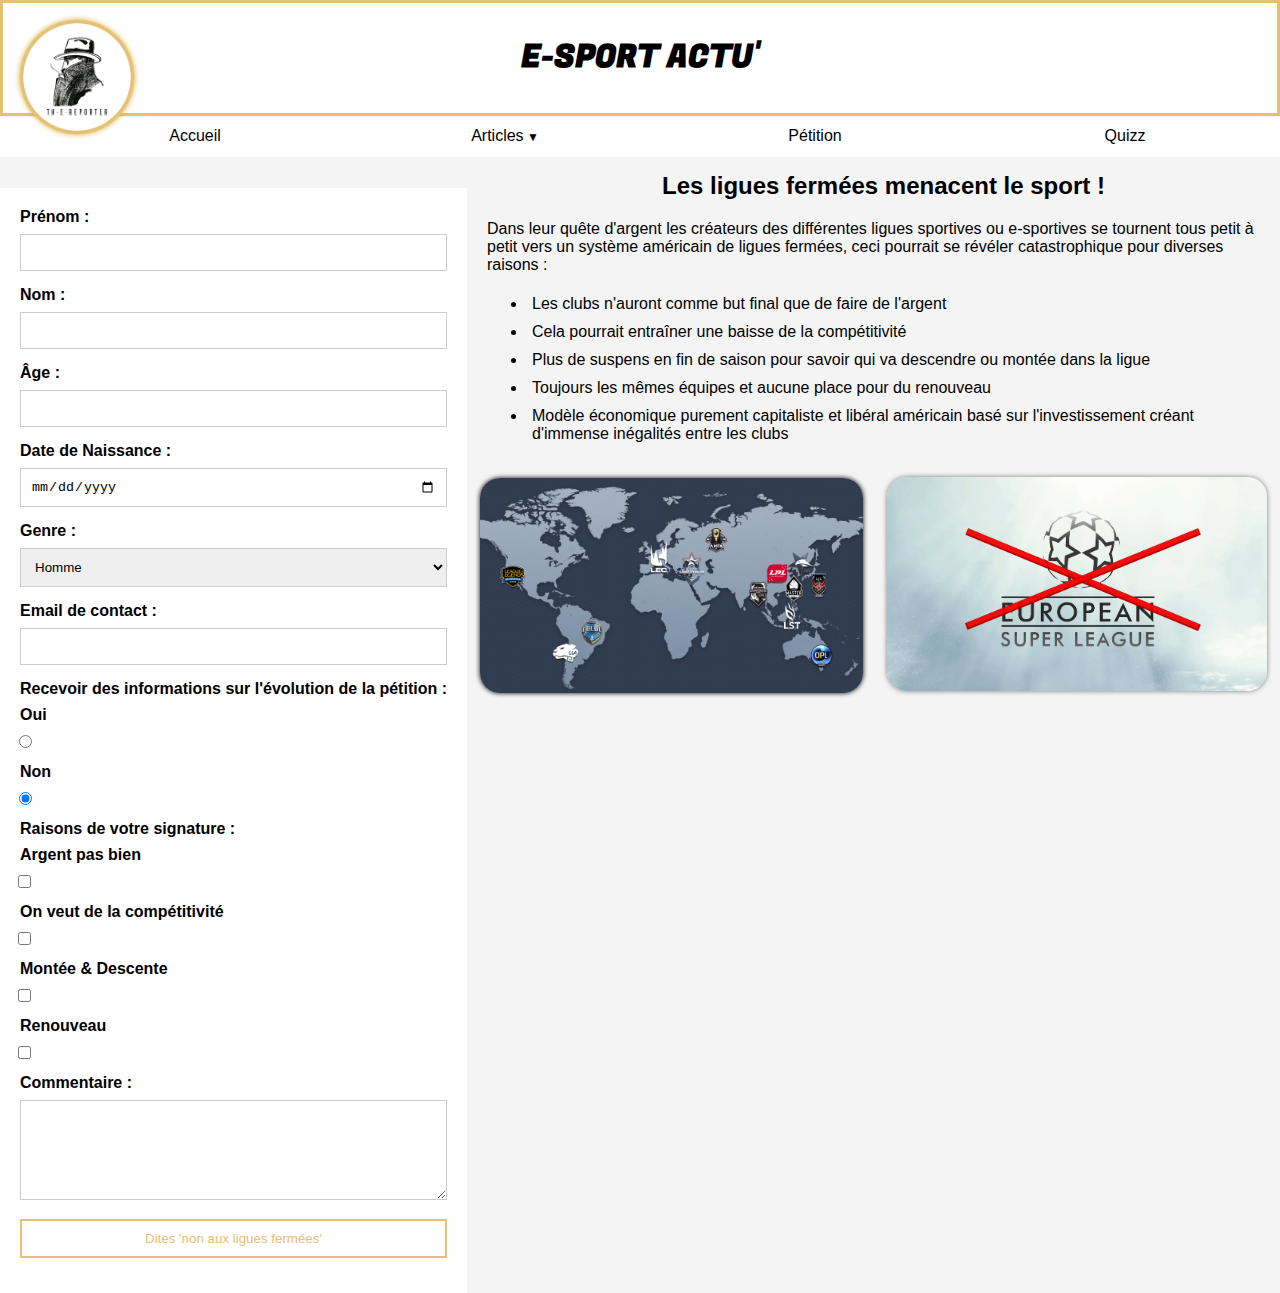
<file: petition.html>
<!DOCTYPE html>
<html lang="fr">
    <head>
        <title>Pétition</title>
		
        <meta charset="utf-8">
        <link rel="stylesheet" type="text/css" href="style/stylepetition.css">
		<link rel="preconnect" href="https://fonts.googleapis.com">
		<link rel="preconnect" href="https://fonts.gstatic.com" crossorigin>
		<link rel="icon" href="images/Logo_The_Reporter.png">
		<link href="https://fonts.googleapis.com/css2?family=Fugaz+One&family=Roboto:ital,wght@0,100;0,300;0,400;1,100;1,700&display=swap" rel="stylesheet">
    </head>
<body>

	<header>
		<div>
			<img src="images/Logo_The_Reporter.png" alt="Logo The Reporter" width="10%" class="logo" title="Crédit : Ronaldo > Messi">
		</div>
		<div>
			<h1>E-SPORT ACTU'</h1>
	   </div>
	</header>
	<nav>
	  <ul>
		<li><a href="index.html">Accueil</a></li>
		<li class="deroulant"><a href="#">Articles</a>
		  <ul class="sous">
			<li><a href="article1.html">KC League of Legends LEC 2024</a></li>
			<li><a href="article2.html">KC Rocket League RLCS 2024</a></li>
			<li><a href="#">KC Valorant VCT 2024</a></li>
		  </ul>
		</li>
		<li><a href="petition.html">Pétition</a></li>
		<li><a href="quiz.html">Quizz</a></li>
	  </ul>
	</nav>
	<form>
    	<label for="prenom">Prénom :</label>
    	<input type="text" id="prenom" name="prenom" required>

    	<label for="nom">Nom :</label>
    	<input type="text" id="nom" name="nom" required>

    	<label for="age">Âge :</label>
   	 <input type="number" id="age" name="age" required>

    	<label for="dateNaissance">Date de Naissance :</label>
   	<input type="date" id="dateNaissance" name="dateNaissance" required>

   	<label for="genre">Genre :</label>
    	<select id="genre" name="genre" required>
		<option value="" disabled >Veuillez choisir votre genre </option> 
        <option value="homme">Homme</option>
        <option value="femme">Femme</option>
        <option value="autre">Autre</option>
    	</select>

    	<label for="email">Email de contact :</label>
    	<input type="email" id="email" name="email" required>

	<label>Recevoir des informations sur l'évolution de la pétition :</label>
    <label for="oui">Oui</label>
    <input type="radio" id="oui" name="information" value="oui">
    <label for="non">Non</label>
    <input type="radio" id="non" name="information" value="non" checked>
	
	<label>Raisons de votre signature : </label>
	<label for="riche">Argent pas bien</label>
	<input type="checkbox" name="raisonSignature" value="riche" id="riche">
	<label for="competitivite">On veut de la compétitivité</label>
	<input type="checkbox" name="raisonSignature" value="competitivite" id="competitivite">
	<label for="montee&descente">Montée & Descente</label>
	<input type="checkbox" name="raisonSignature" value="monte&descente" id="montee&descente">
	<label for="renouveau">Renouveau</label>
	<input type="checkbox" name="raisonSignature" value="renouveau" id="renouveau">
	
    	<label for="commentaire">Commentaire :</label>
    	<textarea id="commentaire" name="commentaire"></textarea>

    	<input type="submit" value="Dites 'non aux ligues fermées'">
	</form>
	<section>
	<h2>Les ligues fermées menacent le sport !</h2>
		<p>Dans leur quête d'argent les créateurs des différentes ligues sportives ou e-sportives se tournent tous petit à petit vers un système américain de ligues fermées, ceci pourrait se révéler catastrophique pour diverses raisons :</p>
	<ul class="petition">
		<li class="petition">Les clubs n'auront comme but final que de faire de l'argent</li>
		<li class="petition">Cela pourrait entraîner une baisse de la compétitivité</li>
		<li class="petition">Plus de suspens en fin de saison pour savoir qui va descendre ou montée dans la ligue</li>
		<li class="petition">Toujours les mêmes équipes et aucune place pour du renouveau</li>
		<li class="petition">Modèle économique purement capitaliste et libéral américain basé sur l'investissement créant d'immense inégalités entre les clubs</li>
	</ul>
	</section>
<table>
	<tr>
		<td><img src="images/cartelol.png" alt="carte du monde avec les différentes ligues de League of Legends" width="100%" class="img1"></td>
		<td><img src="images/superleague.png" alt="projet de superleague de football barré en rouge" width="95%" class="img2"></td>
	</tr>
</table>
</body>
</html>
</file>
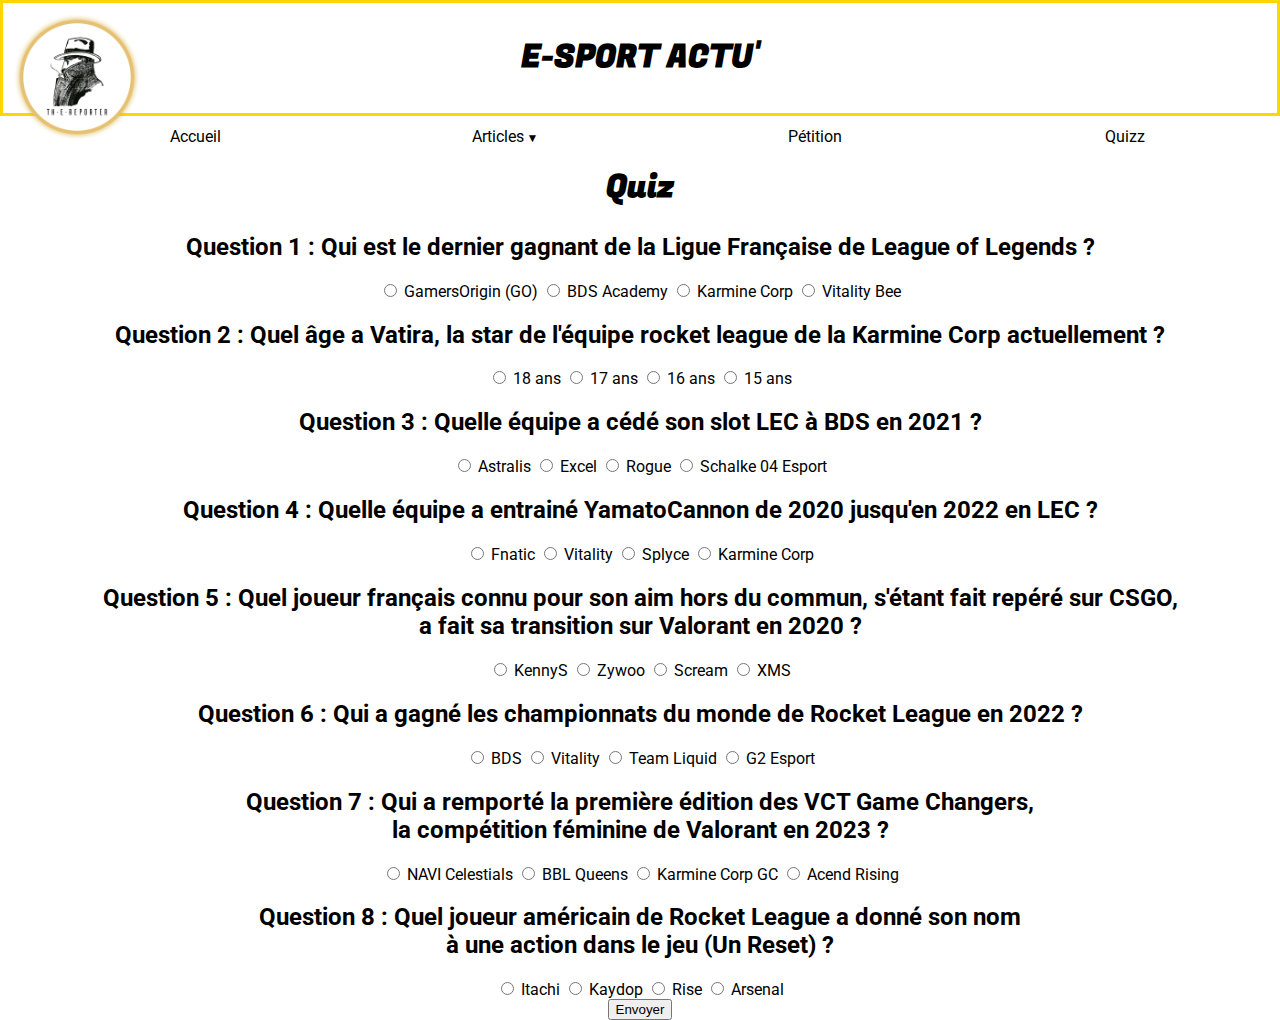
<file: quiz.html>
<!DOCTYPE html>
<html lang="fr">
<head>
    <title>Quiz</title>
    <meta charset="utf-8">
    <link rel="stylesheet" href="style/stylequiz.css">
    <link rel="preconnect" href="https://fonts.googleapis.com">
    <link rel="icon" href="images/Logo_The_Reporter.png">
    <link rel="preconnect" href="https://fonts.gstatic.com" crossorigin>
    <link href="https://fonts.googleapis.com/css2?family=Fugaz+One&family=Roboto:ital,wght@0,100;0,300;0,400;1,100;1,700&display=swap" rel="stylesheet">
</head>
<body>
    
    <header>
        <div>
            <img src="./images/Logo_The_Reporter.png" alt="Logo The Reporter" width="10%" class="logo">
        </div>
        <div>
            <h1>E-SPORT ACTU'</h1>
       </div>
    </header>
    <nav>
      <ul>
        <li><a href="./index.html">Accueil</a></li>
        <li class="deroulant"><a href="#">Articles</a>
          <ul class="sous">
            <li><a href="./article1.html">KC League of Legends LEC 2024</a></li>
            <li><a href="./article2.html">KC Rocket League RLCS 2024</a></li>
            <li><a href="./article3.html">KC Valorant VCT 2024</a></li>
          </ul>
        </li>
        <li><a href="./petition.html">Pétition</a></li>
        <li><a href="./quiz.html">Quizz</a></li>
      </ul>
    </nav>
    
    <h1>Quiz</h1>

    <form action="resultat.php" method="post">

        <h2>Question 1 : Qui est le dernier gagnant de la Ligue Française de League of Legends ?</h2>
        <label>
            <input type="radio" name="q1" value="GamersOrigin"> GamersOrigin (GO) 
        </label>
        <label>
            <input type="radio" name="q1" value="BDSAcademy"> BDS Academy
        </label>
        <label>
            <input type="radio" name="q1" value="KarmineCorp"> Karmine Corp 
        </label>

        <label>
            <input type="radio" name="q1" value="Vitality Bee"> Vitality Bee
        </label>

        <h2>Question 2 : Quel âge a Vatira, la star de l'équipe rocket league de la Karmine Corp actuellement ?</h2>
        <label>
            <input type="radio" name="q2" value="18ans"> 18 ans
        </label>
        <label>
            <input type="radio" name="q2" value="17ans"> 17 ans
        </label>
        <label>
            <input type="radio" name="q2" value="16ans"> 16 ans
        </label>
        <label>
            <input type="radio" name="q2" value="15ans"> 15 ans
        </label>

        <h2>Question 3 : Quelle équipe a cédé son slot LEC à BDS en 2021 ?</h2>
        <label>
            <input type="radio" name="q3" value="Astralis"> Astralis
        </label>
        <label>
            <input type="radio" name="q3" value="Excel"> Excel
        </label>
        <label>
            <input type="radio" name="q3" value="Rogue"> Rogue
        </label>
        <label>
            <input type="radio" name="q3" value="Schalke04"> Schalke 04 Esport
        </label>

        <h2>Question 4 : Quelle équipe a entrainé YamatoCannon de 2020 jusqu'en 2022 en LEC ?</h2>
        <label>
            <input type="radio" name="q4" value="Fnatic"> Fnatic
        </label>
        <label>
            <input type="radio" name="q4" value="Vitality"> Vitality
        </label>
        <label>
            <input type="radio" name="q4" value="Splyce"> Splyce
        </label>
        <label>
            <input type="radio" name="q4" value="KarmineCorp"> Karmine Corp
        </label>

        <h2>Question 5 : Quel joueur français connu pour son aim hors du commun, s'étant fait repéré sur CSGO,<br> a fait sa transition sur Valorant en 2020 ?</h2>
        <label>
            <input type="radio" name="q5" value="KennyS"> KennyS
        </label>
        <label>
            <input type="radio" name="q5" value="Zywoo"> Zywoo
        </label>
        <label>
            <input type="radio" name="q5" value="Scream"> Scream
        </label>
        <label>
            <input type="radio" name="q5" value="XMS"> XMS
        </label>
        
        <h2>Question 6 : Qui a gagné les championnats du monde de Rocket League en 2022 ?</h2>
        <label>
            <input type="radio" name="q6" value="BDS"> BDS
        </label>
        <label>
            <input type="radio" name="q6" value="Vitality"> Vitality
        </label>
        <label>
            <input type="radio" name="q6" value="TeamLiquid"> Team Liquid
        </label>
        <label>
            <input type="radio" name="q6" value="G2Esport"> G2 Esport
        </label>

        <h2>Question 7 : Qui a remporté la première édition des VCT Game Changers, <br>la compétition féminine de Valorant en 2023 ?</h2>
        <label>
            <input type="radio" name="q7" value="NaViCelestrials"> NAVI Celestials
        </label>
        <label>
            <input type="radio" name="q7" value="BBLQueens"> BBL Queens
        </label>
        <label>
            <input type="radio" name="q7" value="KarmineCorpGC"> Karmine Corp GC
        </label>
        <label>
            <input type="radio" name="q7" value="AcendRising"> Acend Rising
        </label>

        <h2>Question 8 : Quel joueur américain de Rocket League a donné son nom <br>à une action dans le jeu (Un Reset) ?</h2>
        <label>
            <input type="radio" name="q8" value="Itachi"> Itachi
        </label>
        <label>
            <input type="radio" name="q8" value="Kaydop"> Kaydop
        </label>
        <label>
            <input type="radio" name="q8" value="Rise"> Rise
        </label>
        <label>
            <input type="radio" name="q8" value="Arsenal"> Arsenal
        </label>
        <br>
        <input type="submit" value="Envoyer">
 
      </form>
      
      <!-- Pourles erreurs Error: Bad value 95% faut juste faire une class et le faire en css parce que théoriquement si tu veux tu peux changer 
    la taille en inspectant le site (pas bien) Oui -->
</body>
</html>
</file>
<file: style/stylepetition.css>
body {
            font-family: Arial, sans-serif;
            margin: 0;
            padding: 0;
            background-color: #f4f4f4;
        }

header{
	background-color: #ffffff;
	padding: 10px;
	border: 3px solid #e6c073;
}
.logo{
	float: left;
	position:absolute;
	z-index: 1500;
}
nav{
    width: 100%;
    margin: -15px auto;
    background-color: white;
    position: sticky;
    top: 0px;
}
nav ul{
    list-style-type: none;
}
nav ul li{
    float: left;
    width: 25%;
    text-align: center;
    position: relative;
}
nav ul::after{
    content: "";
    display: table;
    clear: both;
}
nav a{
    display: block;
    text-decoration: none;
    color: black;
    border-bottom: 2px solid transparent;
    padding: 10px 0px;
}
nav a:hover{
    color: #e6c073;
    border-bottom: 2px solid #e6c073;
}
.sous{
    display: none;
    box-shadow: 0px 1px 2px #CCC;
    background-color: white;
    position: absolute;
    width: 100%;
    z-index: 1000;
}
nav > ul li:hover .sous{
    display: block;
}
.sous li{
    float: none;
    width: 100%;
    text-align: left;
}
.sous a{
    padding: 10px;
    border-bottom: none;
}
.sous a:hover{
    border-bottom: none;
    background-color: RGBa(200,200,200,0.1);
}
.deroulant > a::after{
    content:" ▼";
    font-size: 12px;
}

        form {
            max-width: 600px;
            margin-top: 30px;
            margin-right: 20px;
            background-color: #fff;
            padding: 20px;
            float: left;
            
        }

        label {
            display: block;
            margin-bottom: 8px;
            font-weight: bold;
        }

        input, select, textarea {
            width: 100%;
            padding: 10px;
            margin-bottom: 15px;
            border: 1px solid #ccc;
            box-sizing: border-box;
        }

        textarea {
            resize: vertical;
            height: 100px;
        }

        input[type="submit"] {
            background-color: #fff;
            color: #e6c073;
            cursor: pointer;
            border: 2px solid #e6c073;
        }

        input[type="submit"]:hover {
            background-color: #e6c073;
            color: #fff;
        }
          input[type="radio"] {
            position: relative;
            right: 50%
        }
h2{
	text-align: center;
	margin-top: 30px;
}
ul.petition{
	display: grid;
}
li.petition{
	padding: 5px;
}
p{
	margin: 5px;
}
.img1{
	margin: 10px;
	float: right;
	border-radius: 20px;
	box-shadow: 0px 0px 5px 0px rgba(0, 0, 0, 1);
}
.img2{
	margin: 10px;
	border-radius: 20px;
	box-shadow: 0px 0px 5px 0px rgba(0, 0, 0, 0.5);
}
h1{
	text-align: center;
	font-family: 'Fugaz One', sans-serif;
}
div{
	display: inline;
}

input[type="checkbox"]{
    position: relative;
    right: 50%
}
</file>
<file: style/stylequiz.css>
body{
	font-family: Arial, sans-serif;
	margin: 0;
	padding: 0;
	font-family: 'Roboto', sans-serif;
}
header{
	background-color: #ffffff;
	padding: 10px;
	border: 3px solid gold;
}
.logo{
	float: left;
	position:absolute;
	z-index: 1500;
}
nav{
    width: 100%;
    margin: -15px auto;
    background-color: white;
    position: sticky;
    top: 0px;
}
nav ul{
    list-style-type: none;
}
nav ul li{
    float: left;
    width: 25%;
    text-align: center;
    position: relative;
}
nav ul::after{
    content: "";
    display: table;
    clear: both;
}
nav a{
    display: block;
    text-decoration: none;
    color: black;
    border-bottom: 2px solid transparent;
    padding: 10px 0px;
}
nav a:hover{
    color: gold;
    border-bottom: 2px solid gold;
}
.sous{
    display: none;
    box-shadow: 0px 1px 2px #CCC;
    background-color: white;
    position: absolute;
    width: 100%;
    z-index: 1000;
}
nav > ul li:hover .sous{
    display: block;
}
.sous li{
    float: none;
    width: 100%;
    text-align: left;
}
.sous a{
    padding: 10px;
    border-bottom: none;
}
.sous a:hover{
    border-bottom: none;
    background-color: RGBa(200,200,200,0.1);
}
.deroulant > a::after{
    content:" ▼";
    font-size: 12px;
}
section {
	padding: 20px;
	margin: 0px 400px;
	background-color: white;
}
div{
	display: inline;
}
h1{
	text-align: center;
	font-family: 'Fugaz One', sans-serif;
}

.score, .messagePersonnalise{
    text-align: center;
    font-family: 'Fugaz One', sans-serif;
}
form {
    text-align: center;
}

p{
    font-family: 'Fugaz One', sans-serif;
    text-align: center;
}
.vrai{
    color: green;
}

.faux {
    color: red;
}
</file>
